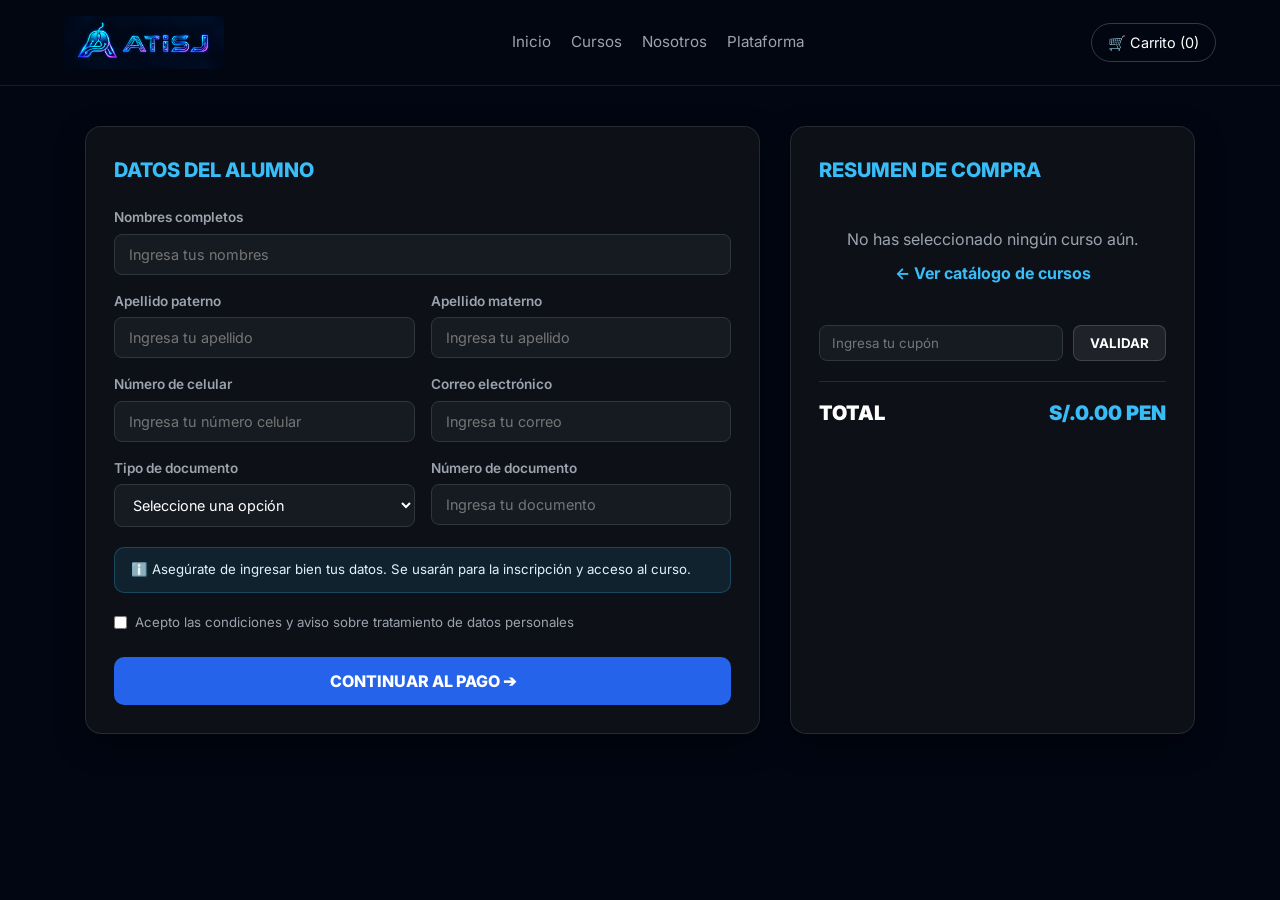
<file: registrar.html>
<!DOCTYPE html>
<html lang="es">
<head>
    <meta charset="UTF-8">
    <meta name="viewport" content="width=device-width, initial-scale=1.0">
    <title>Checkout - ATIS-J Technology</title>
    <link rel="stylesheet" href="css/styles.css?v=20.0">
    <link rel="preconnect" href="https://fonts.googleapis.com">
    <link rel="preconnect" href="https://fonts.gstatic.com" crossorigin>
    <link href="https://fonts.googleapis.com/css2?family=Inter:wght@400;600;700;800;900&display=swap" rel="stylesheet">
    
    <style>
        * {
            margin: 0;
            padding: 0;
            box-sizing: border-box;
            font-family: 'Inter', sans-serif;
        }

        body {
            background-color: #030712;
            color: #f9fafb;
            line-height: 1.5;
            min-height: 100vh;
        }

        .navbar {
            display: flex;
            justify-content: space-between;
            align-items: center;
            padding: 1rem 5%;
            background-color: rgba(3, 7, 18, 0.95);
            border-bottom: 1px solid rgba(255, 255, 255, 0.08);
            position: sticky;
            top: 0;
            z-index: 100;
        }

        .logo-img {
            width: 160px;
            height: auto;
            display: block;
        }

        .secure-badge {
            color: #38bdf8;
            font-weight: 700;
            font-size: 0.9rem;
        }

        .checkout-layout {
            display: grid;
            grid-template-columns: 1.25fr 0.75fr;
            gap: 30px;
            max-width: 1150px;
            margin: 40px auto;
            padding: 0 20px;
        }

        .checkout-box {
            background: #0d1117;
            border: 1px solid rgba(255, 255, 255, 0.1);
            border-radius: 16px;
            padding: 28px;
            box-shadow: 0 10px 30px rgba(0, 0, 0, 0.4);
        }

        .checkout-box h2 {
            font-size: 1.25rem;
            color: #38bdf8;
            font-weight: 800;
            margin-bottom: 22px;
        }

        .form-grid {
            display: grid;
            grid-template-columns: 1fr 1fr;
            gap: 16px;
        }

        .form-group {
            display: flex;
            flex-direction: column;
            gap: 6px;
        }

        .form-group.full {
            grid-column: 1 / -1;
        }

        .form-group label {
            font-size: 0.85rem;
            color: #9ca3af;
            font-weight: 600;
        }

        .form-group input, 
        .form-group select {
            background: #161b22;
            border: 1px solid #30363d;
            border-radius: 8px;
            padding: 11px 14px;
            color: #ffffff;
            font-size: 0.9rem;
            outline: none;
        }

        .info-alert {
            background: rgba(56, 189, 248, 0.1);
            border: 1px solid rgba(56, 189, 248, 0.25);
            border-radius: 10px;
            padding: 12px 16px;
            margin: 20px 0;
            font-size: 0.83rem;
            color: #e0f2fe;
        }

        .terms-group {
            margin-bottom: 24px;
        }

        .checkbox-label {
            font-size: 0.83rem;
            color: #9ca3af;
            display: flex;
            align-items: center;
            gap: 8px;
            cursor: pointer;
        }

        .btn-pay {
            width: 100%;
            background: #2563eb;
            color: #ffffff;
            border: none;
            padding: 14px;
            border-radius: 10px;
            font-weight: 800;
            font-size: 1rem;
            cursor: pointer;
        }

        .cart-items-container {
            display: flex;
            flex-direction: column;
            gap: 12px;
            margin-bottom: 20px;
            max-height: 300px;
            overflow-y: auto;
        }

        .coupon-box {
            display: flex;
            gap: 10px;
            margin: 20px 0;
        }

        .coupon-box input {
            flex-grow: 1;
            background: #161b22;
            border: 1px solid #30363d;
            border-radius: 8px;
            padding: 9px 12px;
            color: #ffffff;
        }

        .coupon-box button {
            background: rgba(255, 255, 255, 0.08);
            border: 1px solid rgba(255, 255, 255, 0.15);
            color: #ffffff;
            padding: 9px 16px;
            border-radius: 8px;
            font-weight: 700;
            cursor: pointer;
        }

        .grand-total {
            display: flex;
            justify-content: space-between;
            font-size: 1.25rem;
            font-weight: 900;
            color: #ffffff;
            border-top: 1px solid rgba(255, 255, 255, 0.1);
            padding-top: 16px;
        }

        .grand-total span:last-child {
            color: #38bdf8;
        }

        @media (max-width: 850px) {
            .checkout-layout {
                grid-template-columns: 1fr;
            }
        }
    </style>
</head>
<body>

    <video class="video-fondo" autoplay muted loop playsinline>
        <source src="videos/matrix-azul.mp4" type="video/mp4">
    </video>

    <!-- Header Navbar -->
    <header class="navbar">
        <div class="logo">
            <a href="index.html" class="logo-link">
                <img src="img/logo-atisj.png" alt="ATISJ" class="logo-img">
            </a>
        </div>
        <nav class="nav-links">
            <a href="index.html">Inicio</a>
            <a href="cursos.html">Cursos</a>
            <a href="nosotros.html">Nosotros</a>
            <a href="cursos2.html">Plataforma</a>
        </nav>
        <div class="auth-buttons">
            <a href="pagos.html" class="btn-primary-outline" id="cartBtn">🛒 Carrito (0)</a>
        </div>
    </header>

    <!-- Layout Principal -->
    <main class="checkout-layout">
        
        <!-- DATOS DEL ALUMNO -->
        <section class="checkout-box">
            <h2>DATOS DEL ALUMNO</h2>
            <form id="paymentForm">
                <div class="form-grid">
                    <div class="form-group full">
                        <label for="nombres">Nombres completos</label>
                        <input type="text" id="nombres" placeholder="Ingresa tus nombres" required>
                    </div>

                    <div class="form-group">
                        <label for="paterno">Apellido paterno</label>
                        <input type="text" id="paterno" placeholder="Ingresa tu apellido" required>
                    </div>

                    <div class="form-group">
                        <label for="materno">Apellido materno</label>
                        <input type="text" id="materno" placeholder="Ingresa tu apellido" required>
                    </div>

                    <div class="form-group">
                        <label for="celular">Número de celular</label>
                        <input type="tel" id="celular" placeholder="Ingresa tu número celular" required>
                    </div>

                    <div class="form-group">
                        <label for="correo">Correo electrónico</label>
                        <input type="email" id="correo" placeholder="Ingresa tu correo" required>
                    </div>

                    <div class="form-group">
                        <label for="tipoDoc">Tipo de documento</label>
                        <select id="tipoDoc" required>
                            <option value="" disabled selected>Seleccione una opción</option>
                            <option value="dni">DNI</option>
                            <option value="ce">Carnet de Extranjería</option>
                            <option value="pasaporte">Pasaporte</option>
                        </select>
                    </div>

                    <div class="form-group">
                        <label for="documento">Número de documento</label>
                        <input type="text" id="documento" placeholder="Ingresa tu documento" required>
                    </div>
                </div>

                <div class="info-alert">
                    <span>ℹ️ Asegúrate de ingresar bien tus datos. Se usarán para la inscripción y acceso al curso.</span>
                </div>

                <div class="terms-group">
                    <label class="checkbox-label">
                        <input type="checkbox" required> Acepto las condiciones y aviso sobre tratamiento de datos personales
                    </label>
                </div>

                <button type="submit" class="btn-pay">CONTINUAR AL PAGO ➔</button>
            </form>
        </section>

        <!-- RESUMEN DE COMPRA -->
        <section class="checkout-box">
            <h2>RESUMEN DE COMPRA</h2>
            
            <div id="cartItemsList" class="cart-items-container">
                <!-- Se llena con JS -->
            </div>

            <div class="coupon-box">
                <input type="text" placeholder="Ingresa tu cupón">
                <button type="button">VALIDAR</button>
            </div>

            <div class="grand-total">
                <span>TOTAL</span>
                <span id="grandTotal">S/.0.00 PEN</span>
            </div>
        </section>
    </main>

    <!-- Script embebido de sincronización -->
   <!-- Script de sincronización con validación de campos completos -->
   <script>
    // Cargar los cursos en el resumen de compra al abrir la página
    function cargarResumenCompra() {
        const carrito = JSON.parse(localStorage.getItem('atisj_carrito')) || [];
        const container = document.getElementById('cartItemsList');
        const totalElement = document.getElementById('grandTotal');
        const btnCart = document.getElementById('cartBtn');

        if (btnCart) {
            btnCart.textContent = `🛒 Carrito (${carrito.length})`;
        }

        if (!container || !totalElement) return;

        if (carrito.length === 0) {
            container.innerHTML = `
                <div style="text-align: center; color: #9ca3af; padding: 20px 0;">
                    <p style="margin-bottom: 10px;">No has seleccionado ningún curso aún.</p>
                    <a href="cursos.html" style="color: #38bdf8; text-decoration: none; font-weight: bold;">← Ver catálogo de cursos</a>
                </div>
            `;
            totalElement.textContent = 'S/.0.00 PEN';
            return;
        }

        let sumaTotal = 0;

        container.innerHTML = carrito.map((item, index) => {
            const precioNum = Number(item.precio) || 0;
            sumaTotal += precioNum;

            return `
                <div style="display: flex; justify-content: space-between; align-items: center; padding: 12px; background: #161b22; border: 1px solid rgba(255, 255, 255, 0.08); border-radius: 8px;">
                    <div>
                        <div style="color: #ffffff; font-weight: 600; font-size: 0.95rem;">${item.titulo}</div>
                        <div style="color: #38bdf8; font-weight: 700; font-size: 0.9rem;">S/.${precioNum.toFixed(2)} PEN</div>
                    </div>
                    <button type="button" onclick="eliminarCurso(${index})" style="background: transparent; border: none; color: #ef4444; cursor: pointer; font-size: 1.2rem;" title="Eliminar">✕</button>
                </div>
            `;
        }).join('');

        totalElement.textContent = `S/.${sumaTotal.toFixed(2)} PEN`;
    }

    function eliminarCurso(index) {
        let carrito = JSON.parse(localStorage.getItem('atisj_carrito')) || [];
        carrito.splice(index, 1);
        localStorage.setItem('atisj_carrito', JSON.stringify(carrito));
        cargarResumenCompra();
    }

    // VALIDACIÓN AL HACER CLIC EN "CONTINUAR AL PAGO"
    document.getElementById('paymentForm').addEventListener('submit', function(e) {
        e.preventDefault();

        // 1. Obtener valores de cada campo
        const datosAlumno = {
            nombres: document.getElementById('nombres').value.trim(),
            paterno: document.getElementById('paterno').value.trim(),
            materno: document.getElementById('materno').value.trim(),
            celular: document.getElementById('celular').value.trim(),
            correo: document.getElementById('correo').value.trim(),
            tipoDoc: document.getElementById('tipoDoc').value,
            documento: document.getElementById('documento').value.trim()
        };

        const checkbox = this.querySelector('input[type="checkbox"]').checked;
        const carrito = JSON.parse(localStorage.getItem('atisj_carrito')) || [];

        // 2. Comprobar que NO haya campos vacíos
        if (!datosAlumno.nombres || !datosAlumno.paterno || !datosAlumno.materno || 
            !datosAlumno.celular || !datosAlumno.correo || !datosAlumno.tipoDoc || !datosAlumno.documento) {
            alert('⚠️ Debes rellenar todos los campos del formulario para continuar.');
            return;
        }

        // 3. Comprobar términos
        if (!checkbox) {
            alert('⚠️ Debes aceptar los términos y condiciones sobre el tratamiento de datos.');
            return;
        }

        // 4. Comprobar que haya cursos en el carrito
        if (carrito.length === 0) {
            alert('⚠️ Tu carrito está vacío. Agrega al menos un curso antes de proceder al pago.');
            return;
        }

        // 5. Guardar los datos en localStorage y redirigir a pago2.html
        localStorage.setItem('atisj_datos_alumno', JSON.stringify(datosAlumno));
        window.location.href = 'pago2.html';
    });

    window.addEventListener('DOMContentLoaded', cargarResumenCompra);
</script>
</body>
</html>
</file>
<file: css/styles.css>
/* ==========================================
   RESET Y ESTILOS GENERALES
   ========================================== */
* {
    margin: 0;
    padding: 0;
    box-sizing: border-box;
    font-family: 'Inter', sans-serif;
}

body {
    background-color: #030712;
    color: #f9fafb;
    line-height: 1.5;
    overflow-x: hidden;
}

/* VIDEO MATRIX FONDO */
.video-fondo {
    position: fixed;
    top: 0;
    left: 0;
    width: 100vw;
    height: 100vh;
    object-fit: cover;
    z-index: 0;
    pointer-events: none;
}

body::before {
    content: "";
    position: fixed;
    inset: 0;
    background: rgba(3, 7, 18, 0.50);
    z-index: 1;
    pointer-events: none;
}

body > :not(.video-fondo) {
    position: relative;
    z-index: 2;
}

/* ==========================================
   NAVEGACIÓN Y LOGO (CENTRADO)
   ========================================== */
.navbar {
    display: flex;
    justify-content: space-between;
    align-items: center; /* Centrado vertical de todos los elementos */
    padding: 1rem 5%;
    background-color: rgba(3, 7, 18, 0.85);
    backdrop-filter: blur(10px);
    border-bottom: 1px solid rgba(255, 255, 255, 0.08);
    position: sticky;
    top: 0;
    z-index: 100;
}

.logo-link {
    display: flex;
    align-items: center;
    text-decoration: none;
}

.logo-img {
    width: 200px;
    height: auto;
    display: block;
}

/* Enlaces del centro */
.nav-links {
    display: flex;
    gap: 20px;
    align-items: center;      /* Centrado vertical */
    justify-content: center;  /* Centrado horizontal */
    flex-grow: 1;             /* Ocupa el espacio central entre el logo y los botones */
}

.nav-links a {
    color: #9ca3af;
    text-decoration: none;
    font-size: 0.95rem;
    transition: color 0.3s;
}

.nav-links a:hover,
.nav-links a.active {
    color: #ffffff;
}
.auth-buttons {
    display: flex;
    gap: 12px;
    align-items: center;
}

.btn-link {
    color: #ffffff;
    text-decoration: none;
    font-size: 0.9rem;
}

.btn-primary-outline {
    border: 1px solid rgba(255, 255, 255, 0.2);
    color: #ffffff;
    padding: 8px 16px;
    border-radius: 20px;
    text-decoration: none;
    font-size: 0.9rem;
    transition: background 0.3s;
}

.btn-primary-outline:hover {
    background: rgba(255, 255, 255, 0.1);
}

/* ==========================================
   HERO SECTION
   ========================================== */
.hero {
    display: grid;
    grid-template-columns: 1fr 1fr;
    gap: 40px;
    padding: 80px 5%;
    align-items: center;
}

.badge-online {
    display: inline-flex;
    align-items: center;
    gap: 8px;
    background: rgba(255, 255, 255, 0.05);
    padding: 6px 12px;
    border-radius: 20px;
    font-size: 0.85rem;
    margin-bottom: 20px;
}

.dot {
    width: 8px;
    height: 8px;
    background-color: #22c55e;
    border-radius: 50%;
}

.hero h1 {
    font-size: 2.8rem;
    font-weight: 800;
    line-height: 1.2;
    margin-bottom: 20px;
}

.text-gradient {
    background: linear-gradient(90deg, #3b82f6, #60a5fa);
    -webkit-background-clip: text;
    background-clip: text;
    -webkit-text-fill-color: transparent;
}

.hero-description {
    color: #9ca3af;
    font-size: 1.1rem;
    margin-bottom: 30px;
}

.hero-buttons {
    display: flex;
    gap: 16px;
    margin-bottom: 30px;
}

.btn-primary {
    background: #2563eb;
    color: #ffffff;
    padding: 12px 24px;
    border-radius: 8px;
    text-decoration: none;
    font-weight: 600;
}

.btn-secondary {
    background: rgba(255, 255, 255, 0.05);
    border: 1px solid rgba(255, 255, 255, 0.1);
    color: #ffffff;
    padding: 12px 24px;
    border-radius: 8px;
    text-decoration: none;
}

.hero-stats {
    display: flex;
    gap: 20px;
    color: #6b7280;
    font-size: 0.85rem;
}

.hero-widget {
    background: #0d1117;
    border: 1px solid rgba(255, 255, 255, 0.1);
    border-radius: 12px;
    overflow: hidden;
    box-shadow: 0 10px 30px rgba(0, 0, 0, 0.5);
}

.widget-header {
    background: #161b22;
    padding: 10px 16px;
    display: flex;
    justify-content: space-between;
    align-items: center;
    font-size: 0.85rem;
    color: #8b949e;
    font-family: 'Fira Code', monospace;
    border-bottom: 1px solid rgba(255, 255, 255, 0.05);
}

.status-badge {
    display: flex;
    align-items: center;
    gap: 6px;
    color: #22c55e;
    font-size: 0.8rem;
}

.dot-green {
    width: 6px;
    height: 6px;
    background-color: #22c55e;
    border-radius: 50%;
}

.widget-video-container {
    width: 100%;
    background-color: #000;
    display: flex;
    justify-content: center;
    align-items: center;
}

.hero-video {
    width: 100%;
    max-height: 380px;
    display: block;
    object-fit: contain;
}

/* ==========================================
   CARACTERÍSTICAS PRINCIPALES (TARJETAS CON FONDO BLANCO)
   ========================================== */
.features {
    display: grid;
    grid-template-columns: repeat(3, 1fr);
    gap: 20px;
    padding: 40px 5%;
}

.feature-card {
    background-color: #ffffff !important;
    border: 1px solid #e2e8f0 !important;
    padding: 28px;
    border-radius: 16px;
    box-shadow: 0 10px 25px rgba(0, 0, 0, 0.25);
    transition: transform 0.3s ease;
}

.feature-card:hover {
    transform: translateY(-4px);
}

.feature-number {
    color: #2563eb !important;
    font-weight: 800;
    font-size: 1.1rem;
    display: block;
    margin-bottom: 8px;
}

.feature-card h3 {
    margin: 6px 0 10px 0;
    font-size: 1.3rem;
    color: #0f172a !important; /* TEXTO OSCURO */
    font-weight: 800;
}

.feature-card p {
    color: #334155 !important; /* TEXTO OSCURO */
    font-size: 0.95rem;
    line-height: 1.5;
}

/* ==========================================
   TARJETAS DE CURSOS EN FONDO BLANCO
   ========================================== */
.courses-section {
    padding: 60px 5%;
}

.section-header {
    display: flex;
    justify-content: space-between;
    align-items: flex-end;
    margin-bottom: 30px;
}

.section-header h2 {
    font-size: 1.8rem;
    margin-bottom: 6px;
}

.section-header p {
    color: #9ca3af;
}

.catalog-link {
    color: #3b82f6;
    text-decoration: none;
}

.courses-grid {
    display: grid;
    grid-template-columns: repeat(auto-fit, minmax(260px, 1fr));
    gap: 24px;
    width: 100%;
}

.course-card {
    background-color: #ffffff !important;
    border: 1px solid #e2e8f0 !important;
    border-radius: 16px;
    overflow: hidden;
    display: flex;
    flex-direction: column;
    position: relative;
    transition: transform 0.3s ease, box-shadow 0.3s ease;
}

.course-card:hover {
    transform: translateY(-5px);
    box-shadow: 0 15px 30px rgba(0, 0, 0, 0.4) !important;
}

.card-preview {
    width: 100%;
    height: 160px;
    overflow: hidden;
    background-color: #f1f5f9;
}

.course-img {
    width: 100%;
    height: 100%;
    object-fit: cover;
    display: block;
}

.card-content {
    padding: 20px;
    display: flex;
    flex-direction: column;
    flex-grow: 1;
    background-color: #ffffff !important;
}

.category {
    font-size: 0.8rem;
    color: #2563eb !important;
    font-weight: 700;
    margin-bottom: 6px;
}

.card-content h3 {
    font-size: 1.15rem;
    font-weight: 700;
    color: #0f172a !important;
    margin-bottom: 8px;
}

.card-content p {
    font-size: 0.88rem;
    color: #334155 !important;
    margin-bottom: 14px;
}

.course-meta {
    font-size: 0.8rem;
    color: #64748b !important;
    margin-bottom: 16px;
}

.price-row {
    margin-top: auto;
}

.price {
    font-size: 1.3rem;
    font-weight: 800;
    color: #0f172a !important;
}

.price small {
    font-size: 0.75rem;
    color: #64748b !important;
}

/* ==========================================
   CARRUSEL BANNER GRANDE ATISJ (VERSION COMPACTA & TECH)
   ========================================== */
.promo-carousel-wrapper {
    position: relative;
    width: 100%;
    overflow: hidden;
    margin: 20px 0 30px 0;
}

.promo-carousel-track {
    display: flex;
    width: 100%;
    transition: transform 0.5s cubic-bezier(0.25, 1, 0.5, 1);
}

.promo-slide {
    min-width: 100%;
    width: 100%;
    padding: 26px 6%;
    position: relative;
    overflow: hidden;
    box-sizing: border-box;
}

/* ==========================================
   ESTILOS DE CADA TEMA
   ========================================== */

/* Tema 1: Dark Tech / Código & IA */
.promo-slide.theme-dark-tech {
    background: linear-gradient(135deg, #0f0c20 0%, #1a103c 50%, #0d091a 100%);
    border-bottom: 2px solid rgba(139, 92, 246, 0.3);
}

/* Tema 2: Cyber Magenta */
.promo-slide.theme-cyber-magenta {
    background: linear-gradient(135deg, #880e4f 0%, #ad1457 40%, #520733 100%);
    border-bottom: 2px solid rgba(255, 64, 129, 0.3);
}

/* Tema 3: Futurista Azul/Violeta */
.promo-slide.theme-futuristic-blue {
    background: linear-gradient(135deg, #0d47a1 0%, #1e3a8a 50%, #0284c7 100%);
    border-bottom: 2px solid rgba(14, 165, 233, 0.3);
}

/* ==========================================
   FORMAS ORGÁNICAS Y BRILLOS NEÓN DE FONDO
   ========================================== */
.promo-shape {
    position: absolute;
    pointer-events: none;
    border-radius: 50%;
    filter: blur(50px);
    opacity: 0.35;
}

.bg-shape-tech-1 { width: 220px; height: 220px; background: #8b5cf6; top: -60px; left: -50px; }
.bg-shape-tech-2 { width: 200px; height: 200px; background: #ec4899; bottom: -50px; right: 25%; }

.bg-shape-magenta-1 { width: 220px; height: 220px; background: #ff4081; top: -50px; left: -50px; }
.bg-shape-magenta-2 { width: 200px; height: 200px; background: #ffd600; bottom: -50px; right: 20%; }

.bg-shape-blue-1 { width: 240px; height: 240px; background: #38bdf8; top: -60px; left: -60px; }
.bg-shape-blue-2 { width: 200px; height: 200px; background: #818cf8; bottom: -50px; right: 15%; }

/* ==========================================
   ESTRUCTURA Y TEXTOS
   ========================================== */
.promo-content {
    max-width: 1100px;
    margin: 0 auto;
    display: grid;
    grid-template-columns: 1.25fr 0.75fr;
    gap: 24px;
    align-items: center;
    position: relative;
    z-index: 2;
}

.promo-text-side {
    color: #ffffff;
}

.promo-tag-box {
    display: inline-block;
    font-weight: 800;
    font-size: 0.78rem;
    padding: 4px 10px;
    border-radius: 4px;
    margin-bottom: 10px;
    text-transform: uppercase;
    letter-spacing: 0.5px;
}

.tag-tech { background: #8b5cf6; color: #ffffff; }
.tag-cyber { background: #ffffff; color: #000000; }
.tag-blue { background: #38bdf8; color: #0f172a; }

.promo-title {
    font-size: 1.75rem;
    font-weight: 900;
    line-height: 1.15;
    margin-bottom: 8px;
    color: #ffffff;
}

.promo-sub {
    font-size: 0.98rem;
    margin-bottom: 6px;
    color: #f1f5f9;
}

.promo-old-price {
    font-size: 0.82rem;
    color: #cbd5e1;
    margin-bottom: 14px;
}

.promo-action-btn {
    display: inline-flex;
    align-items: center;
    gap: 8px;
    background: #ffd600;
    color: #000000;
    font-weight: 800;
    font-size: 0.92rem;
    padding: 10px 22px;
    border-radius: 50px;
    text-decoration: none;
    box-shadow: 0 6px 16px rgba(0,0,0,0.3);
    transition: transform 0.2s ease, background 0.2s ease;
    margin-bottom: 12px;
}

.promo-action-btn:hover {
    transform: scale(1.03);
    background: #ffea00;
}

.promo-timer-row {
    display: flex;
    align-items: center;
    gap: 6px;
    font-size: 0.82rem;
    font-weight: 600;
}

.time-box {
    background: rgba(255, 255, 255, 0.95);
    color: #000000;
    font-weight: 800;
    padding: 3px 7px;
    border-radius: 4px;
    font-size: 0.82rem;
}

/* ==========================================
   MOCKUPS Y ELEMENTOS GRÁFICOS (DERECHA)
   ========================================== */
.promo-image-side {
    display: flex;
    justify-content: center;
    align-items: center;
}

/* Slide 1: Ventana de Código / IDE */
.tech-window-mockup {
    width: 260px;
    background: #0f172a;
    border: 1px solid rgba(255, 255, 255, 0.15);
    border-radius: 10px;
    box-shadow: 0 12px 30px rgba(0, 0, 0, 0.5);
    overflow: hidden;
    font-family: monospace;
}

.window-header {
    background: #1e293b;
    padding: 8px;
    display: flex;
    align-items: center;
    gap: 6px;
}

.dot { width: 8px; height: 8px; border-radius: 50%; display: inline-block; }
.dot.red { background: #ef4444; }
.dot.yellow { background: #f59e0b; }
.dot.green { background: #10b981; }

.window-title {
    color: #94a3b8;
    font-size: 0.7rem;
    margin-left: 6px;
}

.window-body {
    padding: 12px;
    color: #e2e8f0;
    font-size: 0.75rem;
    line-height: 1.5;
}

.window-body .kwd { color: #f43f5e; }
.window-body .str { color: #10b981; }
.window-body .func { color: #38bdf8; }

/* Slide 2: Celular Cyberpunk */
.phone-mockup {
    width: 175px;
    height: 250px;
    background: #000000;
    border: 6px solid #1e293b;
    border-radius: 24px;
    overflow: hidden;
    box-shadow: 0 12px 28px rgba(0, 0, 0, 0.4);
    transform: rotate(3deg);
    transition: transform 0.3s ease;
}

.phone-mockup:hover {
    transform: rotate(0deg) scale(1.02);
}

.phone-mockup img {
    width: 100%;
    height: 100%;
    object-fit: cover;
}

/* Slide 3: Tarjeta de Mentoría */
.mentor-card-mockup {
    background: rgba(255, 255, 255, 0.1);
    backdrop-filter: blur(10px);
    border: 1px solid rgba(255, 255, 255, 0.2);
    padding: 16px 20px;
    border-radius: 14px;
    display: flex;
    align-items: center;
    gap: 12px;
    box-shadow: 0 10px 25px rgba(0, 0, 0, 0.3);
}

.avatar-group { display: flex; gap: -8px; }
.avatar {
    width: 38px;
    height: 38px;
    border-radius: 50%;
    background: #0284c7;
    display: flex;
    align-items: center;
    justify-content: center;
    font-size: 1.1rem;
    border: 2px solid #ffffff;
}

.mentor-info h4 { margin: 0; color: #ffffff; font-size: 0.95rem; }
.mentor-info p { margin: 2px 0 0 0; color: #e0f2fe; font-size: 0.78rem; }

/* ==========================================
   BOTONES NAVEGACIÓN
   ========================================== */
.promo-nav-btn {
    position: absolute;
    top: 50%;
    transform: translateY(-50%);
    background: rgba(0, 0, 0, 0.4);
    color: #ffffff;
    border: 1px solid rgba(255, 255, 255, 0.25);
    width: 36px;
    height: 36px;
    border-radius: 50%;
    font-size: 1rem;
    cursor: pointer;
    z-index: 10;
    backdrop-filter: blur(4px);
    transition: background 0.3s;
    display: flex;
    align-items: center;
    justify-content: center;
}

.promo-nav-btn:hover {
    background: rgba(0, 0, 0, 0.8);
}

.promo-nav-btn.prev { left: 16px; }
.promo-nav-btn.next { right: 16px; }

/* ==========================================
   CTA & FOOTER
   ========================================== */
.cta-banner {
    background: linear-gradient(180deg, rgba(37, 99, 235, 0.1) 0%, rgba(3, 7, 18, 0) 100%);
    padding: 80px 5%;
    text-align: center;
    border-top: 1px solid rgba(255, 255, 255, 0.05);
}

.cta-content h2 {
    font-size: 2rem;
    margin-bottom: 10px;
}

.cta-content p {
    color: #9ca3af;
    margin-bottom: 24px;
}

.cta-buttons {
    display: flex;
    justify-content: center;
    gap: 16px;
}

.btn-white {
    background: #ffffff;
    color: #030712;
    padding: 12px 24px;
    border-radius: 8px;
    text-decoration: none;
    font-weight: 600;
}

.footer {
    padding: 30px 5%;
    border-top: 1px solid rgba(255, 255, 255, 0.08);
    color: #6b7280;
    font-size: 0.85rem;
}

.footer-container {
    display: flex;
    justify-content: space-between;
    align-items: center;
    flex-wrap: wrap;
    gap: 16px;
}

.social-links {
    display: flex;
    gap: 18px;
    align-items: center;
}

.social-links a {
    color: #9ca3af;
    display: flex;
    align-items: center;
    gap: 6px;
    text-decoration: none;
    font-size: 0.85rem;
    transition: color 0.3s ease;
}

.social-links a:hover {
    color: #3b82f6;
}

.footer-links a {
    color: #6b7280;
    text-decoration: none;
    margin-left: 20px;
}

/* ==========================================
   VENTANA EMERGENTE (MODAL CENTRADO)
   ========================================== */
.modal-overlay {
    display: none;
    position: fixed !important;
    top: 0 !important;
    left: 0 !important;
    width: 100vw !important;
    height: 100vh !important;
    background-color: rgba(0, 0, 0, 0.80) !important;
    backdrop-filter: blur(6px);
    z-index: 99999 !important;
    justify-content: center !important;
    align-items: center !important;
}

.modal-overlay.active {
    display: flex !important;
}

.modal-box {
    background-color: #111625;
    border: 1px solid #2d3748;
    border-radius: 16px;
    width: 90%;
    max-width: 500px;
    box-shadow: 0 20px 25px -5px rgba(0, 0, 0, 0.5);
    overflow: hidden;
    color: #ffffff;
}

.modal-header {
    padding: 16px 20px;
    background-color: #171e31;
    border-bottom: 1px solid #2d3748;
    display: flex;
    justify-content: space-between;
    align-items: center;
}

.modal-title-group {
    display: flex;
    align-items: center;
    gap: 12px;
}

.modal-icon {
    width: 36px;
    height: 36px;
    background-color: rgba(59, 130, 246, 0.2);
    color: #60a5fa;
    border-radius: 8px;
    display: flex;
    align-items: center;
    justify-content: center;
    font-weight: bold;
}

.modal-subtitle {
    font-size: 11px;
    text-transform: uppercase;
    color: #60a5fa;
    font-weight: 600;
    margin: 0;
}

.modal-title {
    font-size: 18px;
    font-weight: bold;
    margin: 2px 0 0 0;
}

.close-btn {
    background: transparent;
    border: none;
    color: #94a3b8;
    font-size: 20px;
    cursor: pointer;
    padding: 4px 8px;
    border-radius: 6px;
}

.close-btn:hover {
    background-color: #2d3748;
    color: #ffffff;
}

.modal-body {
    padding: 20px;
}

.temario-label {
    font-size: 12px;
    color: #94a3b8;
    font-weight: 600;
    margin-bottom: 12px;
}

.lessons-list {
    display: flex;
    flex-direction: column;
    gap: 8px;
}

.lesson-item {
    display: flex;
    align-items: center;
    gap: 12px;
    padding: 10px 14px;
    background-color: #0b0e17;
    border: 1px solid #1e293b;
    border-radius: 10px;
}

.lesson-number {
    width: 26px;
    height: 26px;
    border-radius: 50%;
    background-color: rgba(37, 99, 235, 0.2);
    color: #60a5fa;
    font-size: 12px;
    font-weight: bold;
    display: flex;
    align-items: center;
    justify-content: center;
}

.lesson-text {
    font-size: 14px;
    color: #e2e8f0;
}

.modal-footer {
    padding: 16px 20px;
    background-color: #171e31;
    border-top: 1px solid #2d3748;
    display: flex;
    justify-content: space-between;
    align-items: center;
}

.price-tag {
    font-size: 18px;
    font-weight: bold;
}

.price-currency {
    font-size: 12px;
    color: #94a3b8;
    font-weight: normal;
}
</file>
